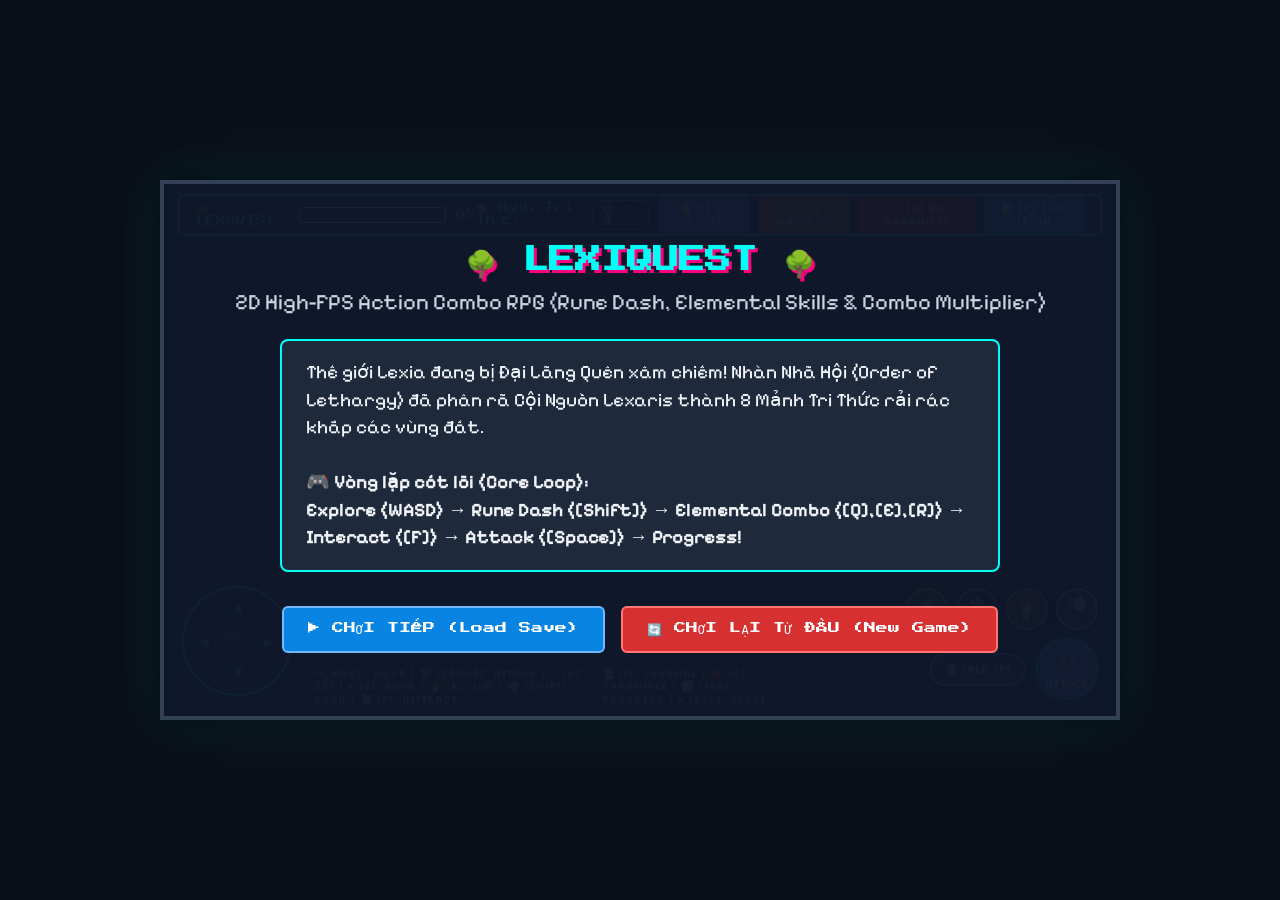
<file: index.html>
<!DOCTYPE html>
<html lang="vi">
<head>
    <meta charset="UTF-8">
    <meta name="viewport" content="width=device-width, initial-scale=1.0">
    <title>LexiQuest: Echoes of Knowledge - 2D Active Action RPG Combo (60FPS)</title>
    <link rel="stylesheet" href="styles/base.css">
    <link rel="stylesheet" href="styles/game.css">
    <link rel="preconnect" href="https://fonts.googleapis.com">
    <link rel="preconnect" href="https://fonts.gstatic.com" crossorigin>
    <link href="https://fonts.googleapis.com/css2?family=Pixelify+Sans:wght@400;600;700&family=Press+Start+2P&family=Silkscreen&family=VT323&display=swap" rel="stylesheet">
</head>
<body>
    <div id="game-container">
        <!-- Top HUD Bar -->
        <div id="hud-top">
            <div class="hud-item" onclick="toggleProgressModal()" style="cursor: pointer;" title="Nhấp để xem Tiến Trình">
                <span class="hud-label">🌳 LEXARIS:</span>
                <div class="tree-progress-container">
                    <div id="tree-progress-bar" class="tree-progress-fill"></div>
                </div>
                <span id="tree-pct-text">0%</span>
            </div>

            <div class="hud-item">
                <span id="shards-counter-item" onclick="toggleProgressModal()" style="cursor: pointer; display: flex; align-items: center; gap: 6px;" title="Nhấp để xem Tiến Trình">
                    <span class="hud-label">💎 Mảnh Tri Thức:</span>
                    <span id="shards-counter" class="shards-badge">0 / 8</span>
                </span>
                <button onclick="toggleJournal()" class="pixel-btn-hud">📜 [I] Sổ Ký Ức</button>
                <button onclick="toggleQuestModal()" class="pixel-btn-hud gold">⚔️ [Q] Nhiệm Vụ</button>
                <button onclick="toggleChronicleModal()" class="pixel-btn-hud red">🇻🇳 [C] Sử Chronicle</button>
                <button onclick="toggleProgressModal()" class="pixel-btn-hud blue">📊 [P] Tiến Trình</button>
            </div>
        </div>

        <!-- Main Canvas Viewport (960x540 px) -->
        <canvas id="gameCanvas" width="960" height="540"></canvas>

        <!-- On-Screen Action & Movement Touch Controls (Separate Left D-Pad & Right Skills/Actions) -->
        <div id="virtual-controls">
            <!-- Left Side: Movement D-Pad -->
            <div class="virtual-dpad-container">
                <button id="vbtn-up" class="dpad-btn dpad-up" title="Lên [W]">▲</button>
                <button id="vbtn-left" class="dpad-btn dpad-left" title="Trái [A]">◀</button>
                <div class="dpad-center">🎮</div>
                <button id="vbtn-right" class="dpad-btn dpad-right" title="Phải [D]">▶</button>
                <button id="vbtn-down" class="dpad-btn dpad-down" title="Xuống [S]">▼</button>
            </div>

            <!-- Right Side: Skills & Action Buttons Bar -->
            <div class="virtual-actions-container">
                <!-- Skill Row -->
                <div class="skills-row">
                    <button id="vbtn-skill1" class="btn-skill-round skill-lightning" title="Chiêu [Q]: Sét">
                        <span class="skill-icon">⚡</span>
                        <span id="vbtn-skill1-cd" class="skill-label">Q</span>
                    </button>
                    <button id="vbtn-skill2" class="btn-skill-round skill-frost" title="Chiêu [E]: Băng">
                        <span class="skill-icon">❄️</span>
                        <span id="vbtn-skill2-cd" class="skill-label">E</span>
                    </button>
                    <button id="vbtn-skill3" class="btn-skill-round skill-fire" title="Chiêu [R]: Bão Lửa">
                        <span class="skill-icon">🔥</span>
                        <span id="vbtn-skill3-cd" class="skill-label">R</span>
                    </button>
                    <button id="vbtn-dash" class="btn-skill-round skill-dash" title="Lướt Dash [Shift]">
                        <span class="skill-icon">💨</span>
                        <span id="vbtn-dash-cd" class="skill-label">⇧</span>
                    </button>
                </div>

                <!-- Main Action Row -->
                <div class="actions-row">
                    <button id="vbtn-interact" class="btn-action-round action-interact" title="Tương tác [F]">
                        <span class="action-icon">📜</span>
                        <span class="action-label">Talk [F]</span>
                    </button>
                    <button id="vbtn-attack" class="btn-action-round action-attack-main" title="Bắn phép [Space]">
                        <span class="action-icon">🔮</span>
                        <span class="action-label">ATTACK</span>
                    </button>
                </div>
            </div>
        </div>

        <!-- Title Screen / Màn Hình Chờ Chọn Chơi Tiếp Hoặc Chơi Lại Từ Đầu -->
        <div id="campaign-select" class="overlay-panel">
            <h1 class="pixel-title">🌳 LEXIQUEST 🌳</h1>
            <p class="pixel-subtitle">2D High-FPS Action Combo RPG (Rune Dash, Elemental Skills & Combo Multiplier)</p>

            <div class="intro-box">
                <p>Thế giới Lexia đang bị Đại Lãng Quên xâm chiếm! Nhàn Nhã Hội (Order of Lethargy) đã phân rã Cội Nguồn Lexaris thành 8 Mảnh Tri Thức rải rác khắp các vùng đất.</p>
                <br>
                <p>🎮 <b>Vòng lặp cốt lõi (Core Loop):</b></p>
                <p><b>Explore (WASD)</b> → <b>Rune Dash ([Shift])</b> → <b>Elemental Combo ([Q],[E],[R])</b> → <b>Interact ([F])</b> → <b>Attack ([Space])</b> → <b>Progress!</b></p>
            </div>

            <div style="display: flex; gap: 16px; margin-top: 10px;">
                <button onclick="continueGame()" class="pixel-btn green-large" style="background: #0984e3; border-color: #74b9ff;">▶️ CHƠI TIẾP (Load Save)</button>
                <button onclick="startNewGame()" class="pixel-btn green-large" style="background: #d63031; border-color: #ff7675;">🔄 CHƠI LẠI TỪ ĐẦU (New Game)</button>
            </div>
        </div>

        <!-- GameOver Screen / Màn Hình Khi Máu Về 0 Chơi Lại Từ Đầu -->
        <div id="gameover-modal" class="overlay-panel hidden">
            <h1 class="pixel-title" style="color: #ff0055; text-shadow: 3px 3px #000;">💀 GAME OVER 💀</h1>
            <p class="pixel-subtitle" style="color: #ff7675;">Kaelen đã kiệt sức trước sự tấn công của Hội Nhàn Nhã!</p>

            <div class="intro-box" style="border-color: #ff0055; text-align: center;">
                <p>Máu (HP) của Kaelen đã về 0! Theo quy tắc sinh tồn phiêu lưu, cậu phải hồi phục sức mạnh và **CHƠI LẠI TỪ ĐẦU**!</p>
            </div>

            <button onclick="startNewGame()" class="pixel-btn green-large" style="background: #d63031; border-color: #ff7675; margin-top: 12px;">🔄 CHƠI LẠI TỪ ĐẦU (Restart Journey)</button>
        </div>

        <!-- Lore & Shard Journal Modal -->
        <div id="journal-modal" class="overlay-panel hidden" onclick="if(event.target===this) toggleJournal()">
            <div class="modal-box">
                <div class="modal-header">
                    <h2>📜 SỔ KÝ ỨC & CỔ TỰ RUNE LEXARIS</h2>
                    <button onclick="toggleJournal()" class="pixel-btn-close">✖ Khép Sổ</button>
                </div>
                <div id="journal-content-list" class="modal-body">
                    <!-- Dynamic list of shards & canon lore -->
                </div>
            </div>
        </div>

        <!-- Quest Log Modal -->
        <div id="quest-modal" class="overlay-panel hidden" onclick="if(event.target===this) toggleQuestModal()">
            <div class="modal-box quest-style">
                <div class="modal-header">
                    <h2>⚔️ NHẬT KÝ NHIỆM VỤ (QUEST LOG)</h2>
                    <button onclick="toggleQuestModal()" class="pixel-btn-close">✖ Đóng</button>
                </div>
                <div id="quest-content-list" class="modal-body">
                    <div class="card-item active">
                        <div class="card-title">🌟 Nhiệm Vụ Chính: Khôi Phục Cội Nguồn Lexaris</div>
                        <div class="card-desc">Thu thập đủ 8 Mảnh Tri Thức rải rác khắp các vùng đất để thắp sáng Cội Nguồn Lexaris lên 100%.</div>
                    </div>
                    <div class="card-item">
                        <div class="card-title">🇻🇳 Nhiệm Vụ Phụ: Hào Khí Non Sông cùng Sử</div>
                        <div class="card-desc">Giải mã Mảnh Ký Ức Bạch Đằng Giang 938 & Điện Diên Hồng để giải cứu cõi Ký Ức Việt Nam khỏi Oblivitas.</div>
                    </div>
                    <div class="card-item">
                        <div class="card-title">📜 Nhiệm Vụ Phụ: Cổ Tự Rune S-V-O cùng Lex</div>
                        <div class="card-desc">Khôi phục các Rune Ngôn Từ để liên kết lại cấu trúc tri thức bị Nhàn Nhã Hội đánh gãy.</div>
                    </div>
                </div>
            </div>
        </div>

        <!-- History Chronicle Modal (Đại Sử Việt) -->
        <div id="chronicle-modal" class="overlay-panel hidden" onclick="if(event.target===this) toggleChronicleModal()">
            <div class="modal-box chronicle-style">
                <div class="modal-header">
                    <h2>🇻🇳 ĐẠI SỬ VIỆT - CHRONICLE KÝ ỨC</h2>
                    <button onclick="toggleChronicleModal()" class="pixel-btn-close">✖ Đóng</button>
                </div>
                <div id="chronicle-content-list" class="modal-body">
                    <!-- Dynamic list of history anchors & source references -->
                </div>
            </div>
        </div>

        <!-- Lexaris Progress Modal (Màn Hình Tiến Trình) -->
        <div id="progress-modal" class="overlay-panel hidden" onclick="if(event.target===this) toggleProgressModal()">
            <div class="modal-box progress-style">
                <div class="modal-header">
                    <h2>📊 TIẾN TRÌNH KHÔI PHỤC CỘI NGUỒN LEXARIS</h2>
                    <button onclick="toggleProgressModal()" class="pixel-btn-close">✖ Đóng</button>
                </div>
                <div id="progress-content-list" class="modal-body">
                    <!-- Dynamic list of stage & shard progress -->
                </div>
            </div>
        </div>

        <!-- UI Overlay for Dialogue System -->
        <div id="dialogue-box" class="pixel-box hidden">
            <div class="dialogue-header">
                <div id="avatar" class="portrait su"></div>
                <span id="speaker-name">Tên Nhân Vật</span>
            </div>
            <div id="dialogue-text" class="dialogue-content">Nội dung hội thoại...</div>
            <div class="dialogue-prompt">Bấm [F] hoặc [Space] hoặc [Click] để tiếp tục ▼</div>
        </div>

        <!-- UI Overlay for Echo Resonance Battle Puzzle -->
        <div id="battle-modal" class="pixel-box lesson-overlay hidden">
            <div class="lesson-header">
                <div class="lesson-title">⚡ ECHO RESONANCE TRIAL ⚡</div>
                <div class="enemy-info">
                    <span id="enemy-name">Mảnh Tri Thức Bị Niêm Phong</span>
                </div>
            </div>

            <div id="battle-question" class="lesson-question">
                Nội dung câu hỏi thử thách Rune...
            </div>

            <div id="battle-options" class="lesson-options">
                <!-- Dynamic options generated by JS -->
            </div>

            <div id="battle-feedback" class="lesson-feedback hidden"></div>
        </div>

        <!-- Controls HUD Overlay -->
        <div id="hud-controls">
            <span>🎮 WASD: Move | 🔮 [Space]: Attack | ⚡ [Q]: Sét | ❄️ [E]: Băng | 🔥 [R]: Lửa | 💨 [Shift]: Dash | 📜 [F]: Interact</span>
            <span>📜 [I]: Journal | 🇻🇳 [C]: Chronicle | 📊 [Tab]: Progress | ✖ [Esc]: Close</span>
        </div>
    </div>

    <!-- Standalone Script Bundle (Direct File:// Protocol Compatibility without HTTP Server) -->
    <script src="js/gameBundle.js"></script>
</body>
</html>
</file>
<file: styles/base.css>
/* LexiQuest Base CSS: Reset, Typography & Pixel Ratio */
* {
    box-sizing: border-box;
    margin: 0;
    padding: 0;
    user-select: none;
}

html, body {
    width: 100%;
    height: 100%;
    background-color: #0b0f19;
    color: #f1f5f9;
    font-family: 'Pixelify Sans', sans-serif;
    display: flex;
    justify-content: center;
    align-items: center;
    overflow: hidden;
}

/* Crisp Pixel Art Image Scaling */
canvas, img, svg {
    image-rendering: pixelated;
    image-rendering: crisp-edges;
    image-rendering: -moz-crisp-edges;
}
</file>
<file: styles/game.css>
#game-container {
    position: relative;
    width: 960px;
    height: 540px;
    max-width: 100vw;
    max-height: 100vh;
    aspect-ratio: 16 / 9;
    border: 4px solid #334155;
    box-shadow: 0 0 35px rgba(0, 0, 0, 0.95), 0 0 45px rgba(0, 255, 245, 0.2);
    background-color: #0f172a;
    overflow: hidden;
    touch-action: none;
}

#gameCanvas {
    width: 100%;
    height: 100%;
    display: block;
}

/* Top HUD Bar */
#hud-top {
    position: absolute;
    top: 10px;
    left: 14px;
    right: 14px;
    height: 42px;
    background: rgba(15, 23, 42, 0.92);
    border: 2px solid #00fff5;
    border-radius: 6px;
    display: flex;
    justify-content: space-between;
    align-items: center;
    padding: 0 16px;
    z-index: 40;
}

.hud-item {
    display: flex;
    align-items: center;
    gap: 10px;
}

.hud-label {
    font-family: 'Press Start 2P', monospace;
    font-size: 10px;
    color: #00fff5;
    text-shadow: 1px 1px #000;
}

.tree-progress-container {
    width: 160px;
    height: 16px;
    background: #1e293b;
    border: 1px solid #fff;
    border-radius: 3px;
    overflow: hidden;
}

.tree-progress-fill {
    width: 0%;
    height: 100%;
    background: linear-gradient(to right, #6c5ce7, #00cec9, #ffeaa7);
    transition: width 0.5s ease-in-out;
}

#tree-pct-text {
    font-family: 'Press Start 2P', monospace;
    font-size: 10px;
    color: #ffeaa7;
}

.shards-badge {
    font-family: 'Press Start 2P', monospace;
    font-size: 10px;
    color: #ff7675;
    background: #1e293b;
    padding: 4px 10px;
    border-radius: 4px;
    border: 1px solid #ff7675;
}

.pixel-btn-hud {
    font-family: 'Silkscreen', monospace;
    font-size: 10px;
    background: #6c5ce7;
    color: #fff;
    border: 1px solid #a29bfe;
    padding: 5px 10px;
    border-radius: 4px;
    cursor: pointer;
    transition: transform 0.15s, background 0.15s;
}

.pixel-btn-hud.gold { background: #d35400; border-color: #e67e22; }
.pixel-btn-hud.blue { background: #0984e3; border-color: #74b9ff; }
.pixel-btn-hud.red { background: #c0392b; border-color: #e74c3c; }

.pixel-btn-hud:hover {
    filter: brightness(1.2);
    transform: scale(1.05);
}

/* Modal Overlay Panels */
.overlay-panel {
    position: absolute;
    top: 0;
    left: 0;
    width: 100%;
    height: 100%;
    background: rgba(15, 23, 42, 0.96);
    display: flex;
    flex-direction: column;
    align-items: center;
    justify-content: center;
    z-index: 100;
    padding: 30px;
    text-align: center;
}

.modal-box {
    background: #0f172a;
    border: 4px solid #6c5ce7;
    border-radius: 8px;
    width: 780px;
    height: 440px;
    display: flex;
    flex-direction: column;
    padding: 20px;
    box-shadow: 0 0 30px rgba(108, 92, 231, 0.45);
}

.modal-box.quest-style { border-color: #d35400; }
.modal-box.chronicle-style { border-color: #e74c3c; }

.modal-header {
    display: flex;
    justify-content: space-between;
    align-items: center;
    border-bottom: 2px solid #6c5ce7;
    padding-bottom: 10px;
    margin-bottom: 14px;
}

.modal-header h2 {
    font-family: 'Press Start 2P', monospace;
    font-size: 13px;
    color: #ffeaa7;
}

.pixel-btn-close {
    font-family: 'Silkscreen', monospace;
    font-size: 11px;
    background: #d63031;
    color: #fff;
    border: none;
    padding: 6px 12px;
    border-radius: 4px;
    cursor: pointer;
}

.modal-body {
    flex-grow: 1;
    overflow-y: auto;
    display: flex;
    flex-direction: column;
    gap: 12px;
    padding-right: 6px;
}

.card-item {
    background: #1e293b;
    border: 2px solid #334155;
    border-radius: 6px;
    padding: 12px 16px;
    text-align: left;
}

.card-item.active {
    border-color: #00fff5;
    background: rgba(0, 255, 245, 0.06);
}

.card-title {
    font-family: 'Pixelify Sans', sans-serif;
    font-size: 19px;
    font-weight: 700;
    color: #00fff5;
    margin-bottom: 4px;
}

.card-desc {
    font-size: 17px;
    color: #cbd5e1;
    line-height: 1.4;
}

/* Dialogue Box Overlay */
#dialogue-box {
    position: absolute;
    bottom: 18px;
    left: 24px;
    right: 24px;
    height: 140px;
    background: rgba(15, 23, 42, 0.96);
    border: 3px solid #00fff5;
    border-radius: 6px;
    z-index: 50;
    display: flex;
    flex-direction: column;
    justify-content: space-between;
    padding: 14px;
    cursor: pointer;
}

.dialogue-header {
    display: flex;
    align-items: center;
    gap: 12px;
    border-bottom: 1px solid #334155;
    padding-bottom: 6px;
}

.portrait {
    width: 32px;
    height: 32px;
    border-radius: 4px;
    border: 2px solid #fff;
}

.portrait.kaelen { background-color: #4e54c8; }
.portrait.lex { background-color: #00fff5; }
.portrait.su { background-color: #ff9900; }
.portrait.oblivitas { background-color: #800080; }

#speaker-name {
    font-family: 'Press Start 2P', monospace;
    font-size: 11px;
    color: #f8b500;
}

.dialogue-content {
    font-family: 'Pixelify Sans', sans-serif;
    font-size: 20px;
    line-height: 1.4;
    color: #ffffff;
    flex-grow: 1;
    margin-top: 8px;
}

.dialogue-prompt {
    font-family: 'Silkscreen', monospace;
    font-size: 11px;
    color: #00fff5;
    text-align: right;
    animation: blink 1s infinite;
}

@keyframes blink {
    0%, 100% { opacity: 1; }
    50% { opacity: 0.3; }
}

/* Lesson / Quiz Panel Overlay */
.lesson-overlay {
    position: absolute;
    top: 50px;
    left: 60px;
    right: 60px;
    bottom: 40px;
    background: rgba(15, 23, 42, 0.97);
    border: 4px solid #ff0055;
    border-radius: 8px;
    z-index: 60;
    display: flex;
    flex-direction: column;
    gap: 14px;
    padding: 18px;
}

.lesson-header {
    display: flex;
    justify-content: space-between;
    align-items: center;
    border-bottom: 2px solid #ff0055;
    padding-bottom: 10px;
}

.lesson-title {
    font-size: 12px;
    color: #ff0055;
    font-family: 'Press Start 2P', monospace;
}

.lesson-question {
    font-family: 'Pixelify Sans', sans-serif;
    font-size: 21px;
    color: #ffff00;
    line-height: 1.45;
    background: #0f172a;
    padding: 12px;
    border-radius: 4px;
    border-left: 4px solid #00fff5;
}

.lesson-options {
    display: flex;
    flex-direction: column;
    gap: 10px;
}

.lesson-btn {
    background: #1e293b;
    border: 2px solid #334155;
    color: #fff;
    font-family: 'Pixelify Sans', sans-serif;
    font-size: 19px;
    padding: 10px 14px;
    text-align: left;
    cursor: pointer;
    border-radius: 4px;
    transition: background 0.2s, border-color 0.2s;
}

.lesson-btn:hover {
    background: #0f3460;
    border-color: #00fff5;
    color: #00fff5;
}

.lesson-feedback {
    font-family: 'Pixelify Sans', sans-serif;
    font-size: 19px;
    padding: 10px;
    border-radius: 4px;
    text-align: center;
}

.lesson-feedback.correct {
    background: rgba(0, 255, 128, 0.2);
    color: #00ff80;
    border: 1px solid #00ff80;
}

.lesson-feedback.wrong {
    background: rgba(255, 0, 85, 0.2);
    color: #ff0055;
    border: 1px solid #ff0055;
}

/* Controls Overlay Hints */
#hud-controls {
    position: absolute;
    bottom: 6px;
    left: 140px;
    right: 320px;
    display: flex;
    justify-content: center;
    gap: 12px;
    font-family: 'Silkscreen', monospace;
    font-size: 10px;
    color: #cbd5e1;
    background: rgba(15, 23, 42, 0.88);
    padding: 4px 10px;
    border-radius: 4px;
    pointer-events: none;
    z-index: 20;
}

.pixel-title {
    font-family: 'Press Start 2P', monospace;
    font-size: 26px;
    color: #00fff5;
    text-shadow: 3px 3px #ff007f;
    margin-bottom: 10px;
}

.pixel-subtitle {
    font-family: 'Pixelify Sans', sans-serif;
    font-size: 22px;
    color: #cbd5e1;
    margin-bottom: 24px;
}

.intro-box {
    background: #1e293b;
    border: 2px solid #00fff5;
    padding: 18px 24px;
    border-radius: 8px;
    max-width: 720px;
    font-family: 'Pixelify Sans', sans-serif;
    font-size: 19px;
    line-height: 1.45;
    color: #f1f5f9;
    text-align: left;
    margin-bottom: 24px;
}

.pixel-btn.green-large {
    font-family: 'Press Start 2P', monospace;
    font-size: 12px;
    padding: 14px 24px;
    background: #00b894;
    border: 2px solid #55efc4;
    color: #fff;
    cursor: pointer;
    border-radius: 6px;
    transition: filter 0.2s, transform 0.2s;
}

.pixel-btn.green-large:hover {
    filter: brightness(1.2);
    transform: scale(1.05);
}

/* Virtual On-Screen Controls Layout */
#virtual-controls {
    position: absolute;
    inset: 0;
    pointer-events: none;
    z-index: 35;
}

/* Bottom Left: Virtual D-Pad */
.virtual-dpad-container {
    position: absolute;
    bottom: 20px;
    left: 18px;
    width: 110px;
    height: 110px;
    background: rgba(15, 23, 42, 0.85);
    border: 2px solid #00fff5;
    border-radius: 50%;
    pointer-events: auto;
    box-shadow: 0 0 15px rgba(0, 255, 245, 0.35);
}

.dpad-btn {
    position: absolute;
    width: 34px;
    height: 34px;
    background: #1e293b;
    border: 1px solid #334155;
    color: #00fff5;
    font-family: 'Press Start 2P', monospace;
    font-size: 10px;
    display: flex;
    align-items: center;
    justify-content: center;
    cursor: pointer;
    user-select: none;
    border-radius: 6px;
    transition: background 0.1s, transform 0.1s;
}

.dpad-btn:active, .dpad-btn.active {
    background: #00fff5;
    color: #0f172a;
    transform: scale(0.92);
}

.dpad-up { top: 4px; left: 38px; }
.dpad-down { bottom: 4px; left: 38px; }
.dpad-left { top: 38px; left: 4px; }
.dpad-right { top: 38px; right: 4px; }
.dpad-center {
    position: absolute;
    top: 40px;
    left: 40px;
    font-size: 14px;
    pointer-events: none;
    opacity: 0.6;
}

/* Bottom Right: Virtual Action & Skill Buttons */
.virtual-actions-container {
    position: absolute;
    bottom: 16px;
    right: 18px;
    display: flex;
    flex-direction: column;
    align-items: flex-end;
    gap: 8px;
    pointer-events: auto;
}

.skills-row {
    display: flex;
    gap: 8px;
}

.actions-row {
    display: flex;
    align-items: center;
    gap: 10px;
}

.btn-skill-round {
    width: 42px;
    height: 42px;
    border-radius: 50%;
    background: #1e293b;
    border: 2px solid #6c5ce7;
    color: #fff;
    display: flex;
    flex-direction: column;
    align-items: center;
    justify-content: center;
    cursor: pointer;
    box-shadow: 0 0 10px rgba(0,0,0,0.5);
    transition: transform 0.1s, filter 0.15s;
    user-select: none;
}

.btn-skill-round:active {
    transform: scale(0.9);
}

.skill-lightning { border-color: #f1c40f; background: rgba(241, 196, 15, 0.2); }
.skill-frost { border-color: #74b9ff; background: rgba(116, 185, 255, 0.2); }
.skill-fire { border-color: #ff7675; background: rgba(255, 118, 117, 0.2); }
.skill-dash { border-color: #55efc4; background: rgba(85, 239, 196, 0.2); }

.skill-icon { font-size: 15px; line-height: 1; }
.skill-label { font-family: 'Press Start 2P', monospace; font-size: 8px; color: #ffeaa7; margin-top: 1px; }

.btn-action-round {
    border-radius: 20px;
    background: #1e293b;
    border: 2px solid #334155;
    color: #fff;
    display: flex;
    align-items: center;
    justify-content: center;
    gap: 4px;
    cursor: pointer;
    box-shadow: 0 0 12px rgba(0,0,0,0.6);
    transition: transform 0.1s, filter 0.15s;
    user-select: none;
}

.btn-action-round:active {
    transform: scale(0.92);
}

.action-interact {
    padding: 8px 14px;
    border-color: #a29bfe;
    background: rgba(108, 92, 231, 0.25);
    font-family: 'Silkscreen', monospace;
    font-size: 10px;
}

.action-attack-main {
    width: 62px;
    height: 62px;
    border-radius: 50%;
    border-color: #00fff5;
    background: linear-gradient(135deg, #0984e3, #6c5ce7);
    box-shadow: 0 0 18px rgba(0, 255, 245, 0.5);
    flex-direction: column;
}

.action-attack-main .action-icon { font-size: 20px; }
.action-attack-main .action-label { font-family: 'Press Start 2P', monospace; font-size: 7px; color: #fff; margin-top: 2px; }

.modal-box.progress-style {
    border-color: #00fff5;
    box-shadow: 0 0 30px rgba(0, 255, 245, 0.45);
}

.hidden { display: none !important; }

/* Mobile & Tablet Responsive Media Queries */
@media (max-width: 768px) {
    #hud-top {
        height: 36px;
        padding: 0 8px;
        top: 4px;
        left: 4px;
        right: 4px;
    }
    .hud-label {
        font-size: 8px;
    }
    .pixel-btn-hud {
        font-size: 8px;
        padding: 3px 6px;
    }
    .tree-progress-container {
        width: 80px;
        height: 12px;
    }
    #shards-counter {
        font-size: 8px;
        padding: 2px 6px;
    }
    .virtual-dpad-container {
        bottom: 8px;
        left: 8px;
        transform: scale(0.85);
        transform-origin: bottom left;
    }
    .virtual-actions-container {
        bottom: 6px;
        right: 8px;
        transform: scale(0.85);
        transform-origin: bottom right;
    }
    #hud-controls {
        display: none !important;
    }
    .modal-box {
        width: 95%;
        height: 88%;
        padding: 12px;
    }
    .intro-box {
        font-size: 15px;
        padding: 12px;
    }
    .pixel-title {
        font-size: 18px;
    }
    .pixel-subtitle {
        font-size: 14px;
    }
}
</file>
